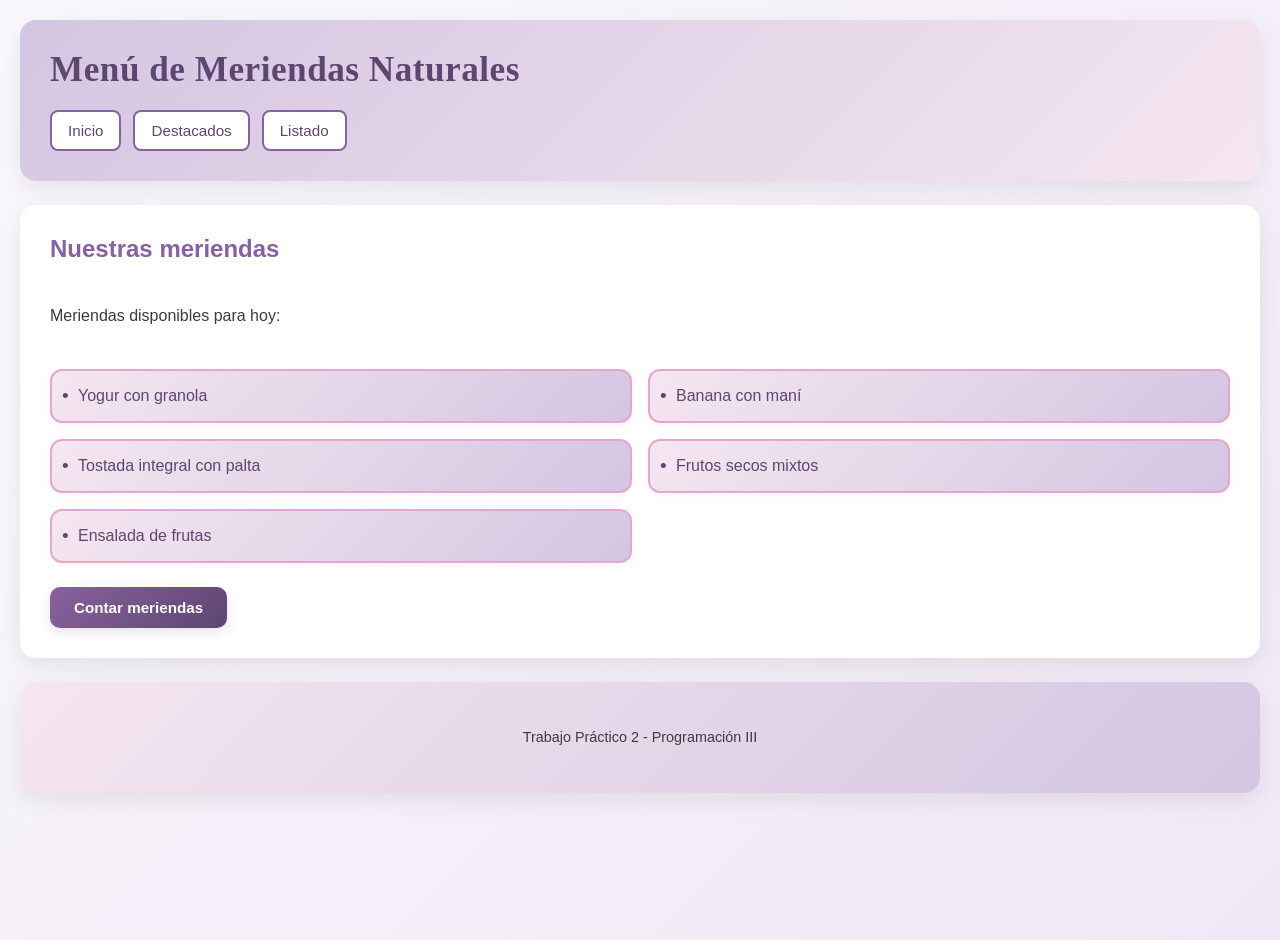
<file: index.html>
<!DOCTYPE html>
<html lang="es">
<head>
    <meta charset="UTF-8">
    <meta name="viewport" content="width=device-width, initial-scale=1.0">
 <title>Menú de meriendas</title>
    <link rel="stylesheet" href="css/estilos.css">
</head>
<body>
    <header>
        <h1>Menú de Meriendas Naturales</h1>
        <nav>
            <a href="index.html">Inicio</a>
            <a href="destacados.html">Destacados</a>
            <a href="listados.html">Listado</a>
        </nav>
    </header>

    <main>
        <h2>Nuestras meriendas</h2>
        <p>Meriendas disponibles para hoy:</p>

        <ul id="lista-meriendas" class="lista-meriendas">
            
        </ul>

        <div class="botones">
            <button id="btn-contar" class="btn">Contar meriendas</button>
        </div>

        <div id="resultado" class="resultado" style="display: none;"></div>
    </main>

    <footer>
        <p>Trabajo Práctico 2 - Programación III</p>
    </footer>

    <script src="js/index.js"></script>
</body>
</html>
</file>
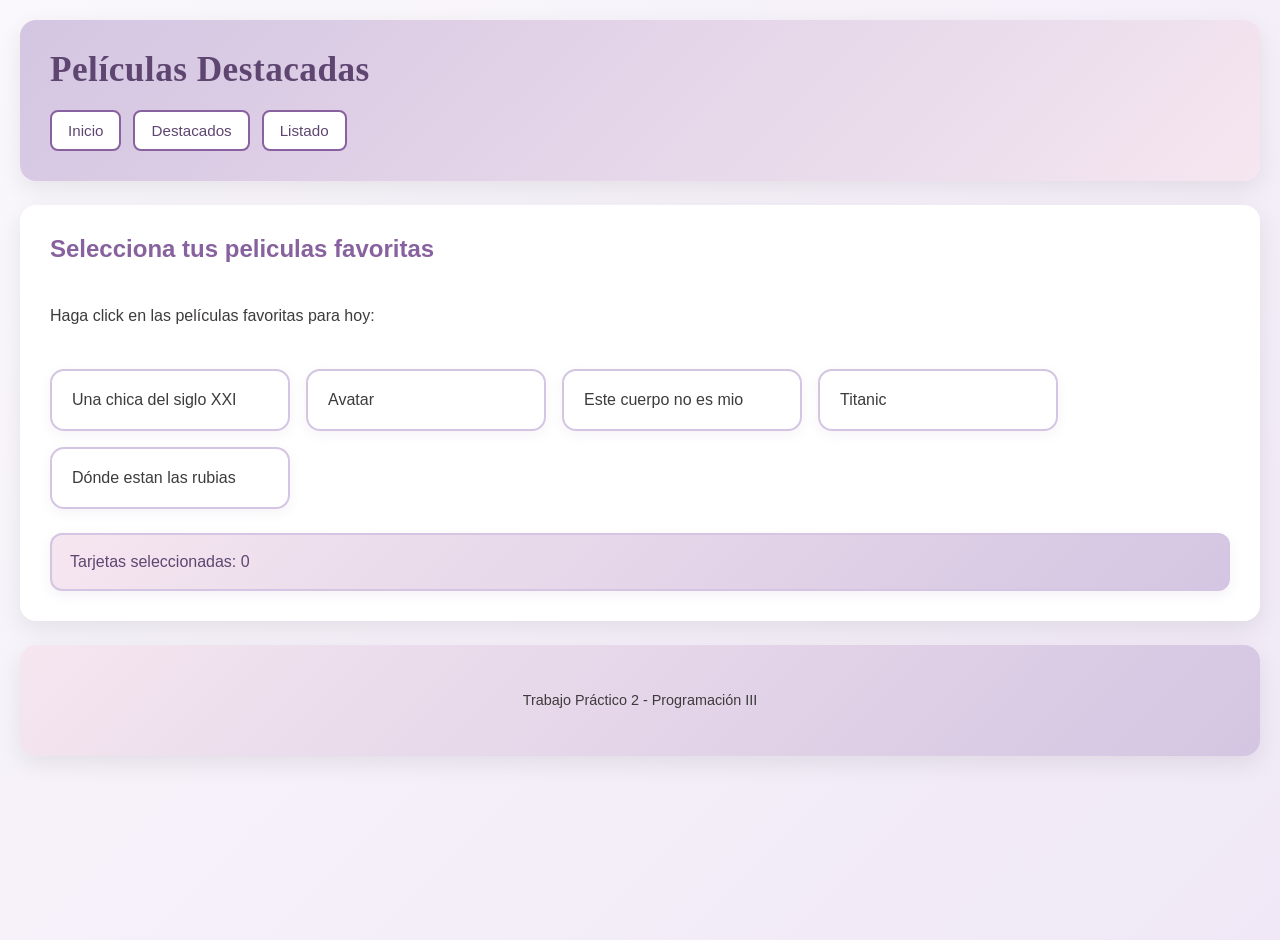
<file: destacados.html>
<!DOCTYPE html>
<html lang="es">
<head>
    <meta charset="UTF-8">
    <meta name="viewport" content="width=device-width, initial-scale=1.0">
     <title>Destacados</title>
    
    <link rel="stylesheet" href="css/estilos.css">
</head>
<body>
    <header>
        <h1>Películas Destacadas</h1>
        <nav>
            <a href="index.html">Inicio</a>
            <a href="destacados.html">Destacados</a>
            <a href="listados.html">Listado</a>
     </nav>
    </header>

<main>
        <h2>Selecciona tus peliculas favoritas</h2>
        <p>Haga click en las películas favoritas para hoy:</p>


        <div id="contenedor-peliculas" class="contenedor-peliculas">
            <div class="tarjeta">Una chica del siglo XXI</div>
            <div class="tarjeta">Avatar</div>
            <div class="tarjeta">Este cuerpo no es mio</div>
            <div class="tarjeta">Titanic</div>
            <div class="tarjeta">Dónde estan las rubias</div>
        </div>

        <div id="resultado" class="resultado" style="display: none;"></div>
    </main>

    <footer>
        <p>Trabajo Práctico 2 - Programación III</p>
    </footer>

    <script src="js/destacados.js"></script>
</body>
</html>
</file>
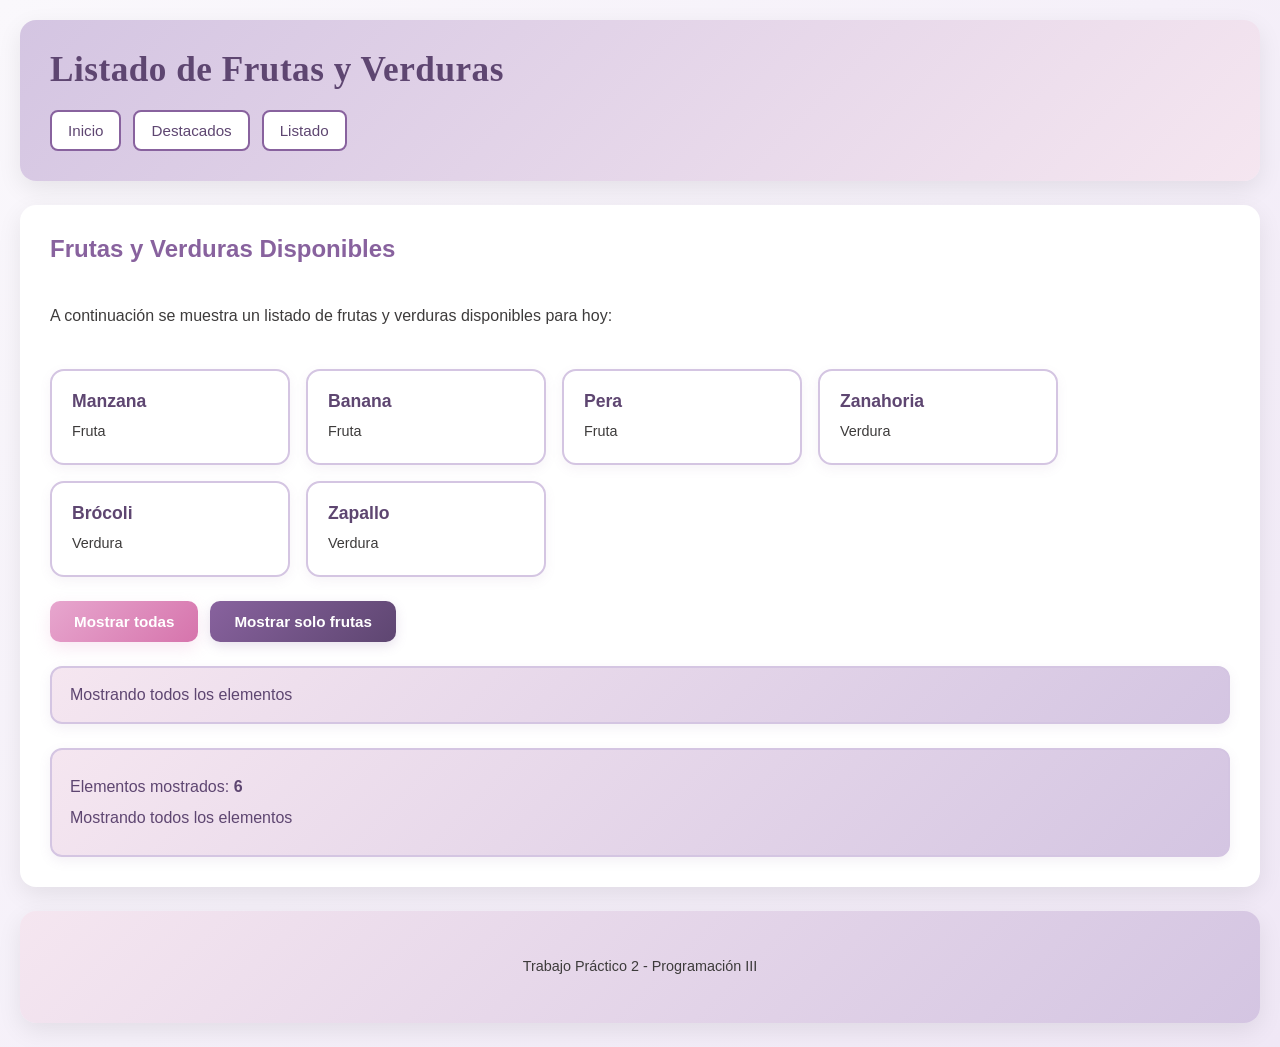
<file: listados.html>
<!DOCTYPE html>
<html lang="es">
<head>
    <meta charset="UTF-8">
    <meta name="viewport" content="width=device-width, initial-scale=1.0">
     <title>Listado de Frutas y Verduras</title>

    <link rel="stylesheet" href="css/estilos.css">
</head>
<body>
    <header>
        <h1>Listado de Frutas y Verduras</h1>
        <nav>
            <a href="index.html">Inicio</a>
            <a href="destacados.html">Destacados</a>
            <a href="listados.html">Listado</a>
        </nav>
    </header>

    <main>
        <h2>Frutas y Verduras Disponibles</h2>
        <p>A continuación se muestra un listado de frutas y verduras disponibles para hoy:</p>

        <div id="lista-frutas-verduras" class="lista-frutas-verduras"></div>

        <div class="botones">
            <button id="btn-todas" class="btn">Mostrar todas</button>
            <button id="btn-frutas" class="btn">Mostrar solo frutas</button>
        
        </div>

        <div id="mensaje-filtro"></div>
        <div id="resultado-frutas-verduras" class="resultado" style="display: none;"></div>
    </main>

    <footer>
        <p>Trabajo Práctico 2 - Programación III</p>
    </footer>

    <script src="js/listados.js"></script>
    
</body>
</html>
</file>
<file: css/estilos.css>
*, *::before, *::after {
    box-sizing: border-box;
}

:root {
    --primary: #88629e;
    --primary-light: #d4c5e2;
    --primary-dark: #5e4671;
    --accent: #e7a6ce;
    --accent-light: #f5e6f0;
    --success: #7cb342;
    --success-light: #d9f5d9;
    --text: #3d3b3b;
    --text-light: #7a7a7a;
    --bg: #faf8fc;
    --white: #ffffff;
    --shadow: 0 8px 24px rgba(0, 0, 0, 0.08);
    --shadow-hover: 0 12px 32px rgba(139, 107, 158, 0.15);
}

body {
   font-family: 'Poppins', sans-serif;
    margin: 20px;
    background: linear-gradient(135deg, var(--bg) 0%, #f0e8f6 100%);
    color: var(--text);
    min-height: 100vh;
}

header,
main,
footer {
      background-color: var(--white);
    border: none;
    border-radius: 16px;
    padding: 30px;
    margin-bottom: 24px;
    box-shadow: var(--shadow);
} 

header {
    display: flex;
    flex-direction: column;
    gap: 20px;
    background: linear-gradient(135deg, var(--primary-light) 0%, var(--accent-light) 100%);
}

h1 {
    font-family: 'Playfair Display', serif;
    font-size: 2.2rem;
    margin: 0;
    color: var(--primary-dark);
    font-weight: 700;
    letter-spacing: 0.5px;
}

h2 {
    font-size: 1.5rem;
    margin: 0;
    color: var(--primary);
    font-weight: 600;
}

p {
    color: var(--text);
    line-height: 1.6;
}

nav {
    display: flex;
    gap: 12px;
    flex-wrap: wrap;
}

a {
    color: var(--primary-dark);
    text-decoration: none;
    padding: 10px 16px;
    border: 2px solid var(--primary);
    border-radius: 8px;
    background-color: var(--white);
    font-weight: 500;
    font-size: 0.95rem;
    transition: all 0.3s ease;
    display: inline-block;
}

a:hover {
    background-color: var(--primary);
    color: var(--white);
    transform: translateY(-2px);
    box-shadow: 0 4px 12px rgba(139, 107, 158, 0.2);
}

main {
    display: flex;
    flex-direction: column;
    gap: 24px;
}

.lista-meriendas {
    list-style: none;
    padding-left: 0;
}

.lista-meriendas li {
    position: relative;
    background: linear-gradient(135deg, var(--accent-light) 0%, var(--primary-light) 100%);
    border: 2px solid var(--accent);
    border-radius: 12px;
    padding: 16px 16px 16px 26px;
    width: calc(50% - 8px);
    color: var(--primary-dark);
    font-weight: 500;
    transition: all 0.3s ease;
    box-shadow: 0 2px 8px rgba(232, 180, 212, 0.15);
}

.lista-meriendas li::before {
    content: '•';
    position: absolute;
    left: 10px;
    top: 50%;
    transform: translateY(-50%);
    color: var(--primary-dark);
    font-size: 1.2rem;
}

.lista-meriendas li:hover {
    transform: translateY(-3px);
    box-shadow: 0 6px 16px rgba(139, 107, 158, 0.12);
}

.botones {
    display: flex;
    gap: 12px;
    flex-wrap: wrap;
}

.btn,
button {
    background: linear-gradient(135deg, var(--primary) 0%, var(--primary-dark) 100%);
    color: var(--white);
    border: none;
    border-radius: 10px;
    padding: 12px 24px;
    cursor: pointer;
    font-family: 'Poppins', sans-serif;
    font-weight: 600;
    font-size: 0.95rem;
    transition: all 0.3s ease;
    box-shadow: 0 4px 12px rgba(139, 107, 158, 0.2);
}

.btn:hover,
button:hover {
    transform: translateY(-2px);
    box-shadow: var(--shadow-hover);
}

.btn:active,
button:active {
    transform: translateY(0);
}

.btn.activo {
    background: linear-gradient(135deg, var(--accent) 0%, #d674ac 100%);
    box-shadow: 0 6px 16px rgba(232, 180, 212, 0.3);
}

.tarjeta {
    width: 240px;
    padding: 20px;
    margin: 0;
    border: 2px solid var(--primary-light);
    border-radius: 14px;
    cursor: pointer;
    background-color: var(--white);
    transition: all 0.3s ease;
    box-shadow: 0 4px 12px rgba(139, 107, 158, 0.08);
}

.tarjeta h3 {
    margin: 0 0 8px 0;
    color: var(--primary-dark);
    font-size: 1.1rem;
    font-weight: 700;
}

.tarjeta p {
     margin: 0;
    font-size: 0.9rem;
    color: var(--text);
    font-weight: 500;
}

.tarjeta:hover {
    transform: translateY(-4px);
    box-shadow: var(--shadow-hover);
    border-color: var(--accent);
}

.seleccionada {
    background: linear-gradient(135deg, var(--success-light) 0%, #e8f5e9 100%);
    border-color: var(--success);
    box-shadow: 0 6px 16px rgba(124, 179, 66, 0.15);
}

.seleccionada h3 {
    color: var(--success);
}

.resultado,
#mensaje-filtro {
    padding: 18px;
    border: 2px solid var(--primary-light);
    border-radius: 12px;
    background: linear-gradient(135deg, var(--accent-light) 0%, var(--primary-light) 100%);
    color: var(--primary-dark);
    font-weight: 500;
    box-shadow: 0 4px 12px rgba(139, 107, 158, 0.1);
}

.resultado p {
    margin: 6px 0;
    color: var(--primary-dark);
}

footer {
    text-align: center;
    font-size: 0.9rem;
    color: var(--text-light);
    font-weight: 500;
    background: linear-gradient(135deg, var(--accent-light) 0%, var(--primary-light) 100%);
}

.lista-meriendas,
.lista-frutas-verduras,
.contenedor-peliculas {
    display: flex;
    flex-wrap: wrap;
    gap: 16px;
    padding: 0;
    margin: 0;
}
</file>
